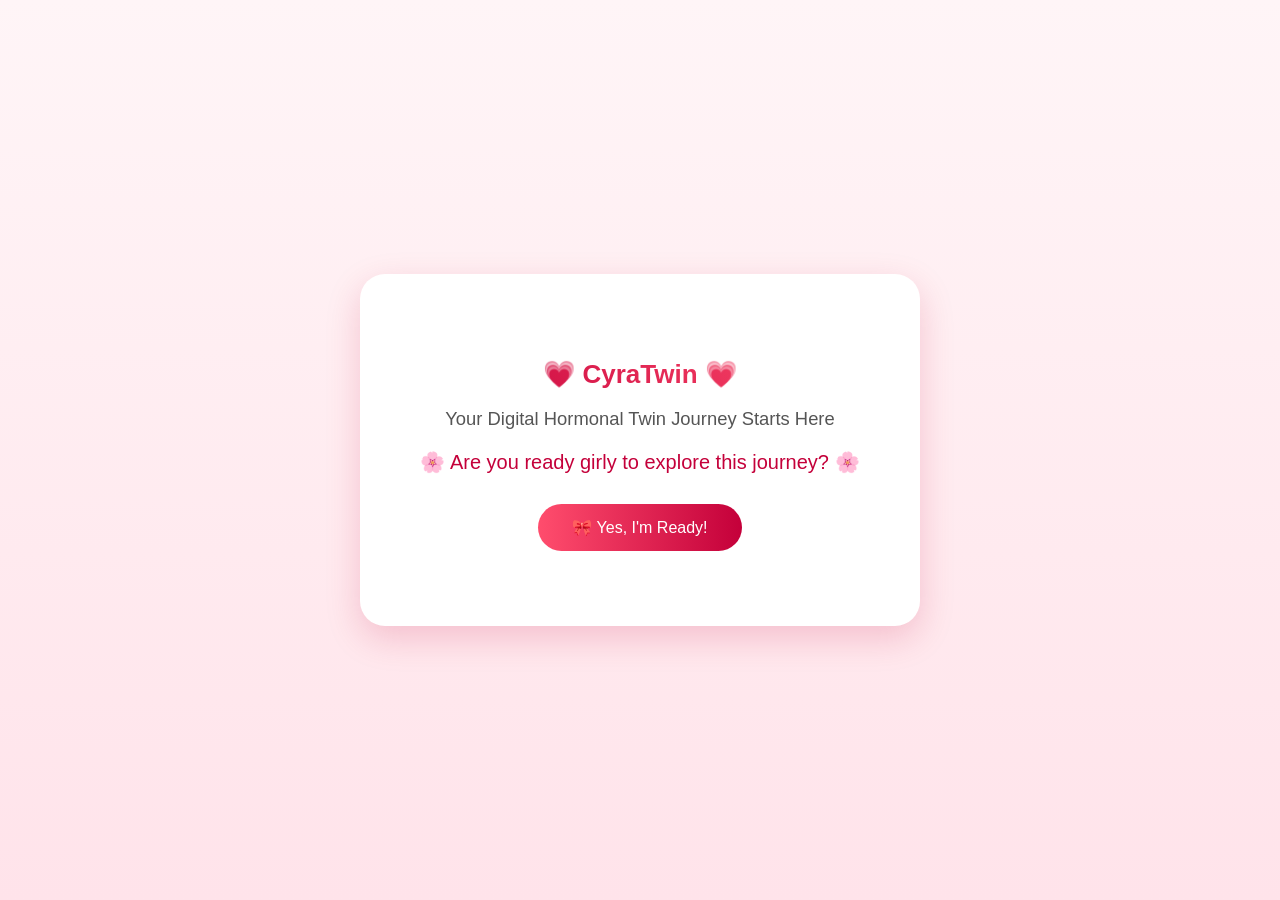
<file: index.html>
<!DOCTYPE html>
<html lang="en">
<head>
<meta charset="UTF-8">
<meta name="viewport" content="width=device-width, initial-scale=1.0">
<title>CyraTwin | Welcome</title>
<link rel="stylesheet" href="style.css">
</head>

<body class="landing">

<div class="landing-container">

    <h1 class="logo">💗 CyraTwin 💗</h1>

    <p class="tagline">
        Your Digital Hormonal Twin Journey Starts Here 
    </p>

    <p class="question">
        🌸 Are you ready girly to explore this journey? 🌸
    </p>

    <button onclick="goToMain()" class="start-btn">
        🎀 Yes, I'm Ready!
    </button>

    <div class="stickers">
    
    </div>

</div>

<script src="script.js"></script>
</body>
</html>
</file>
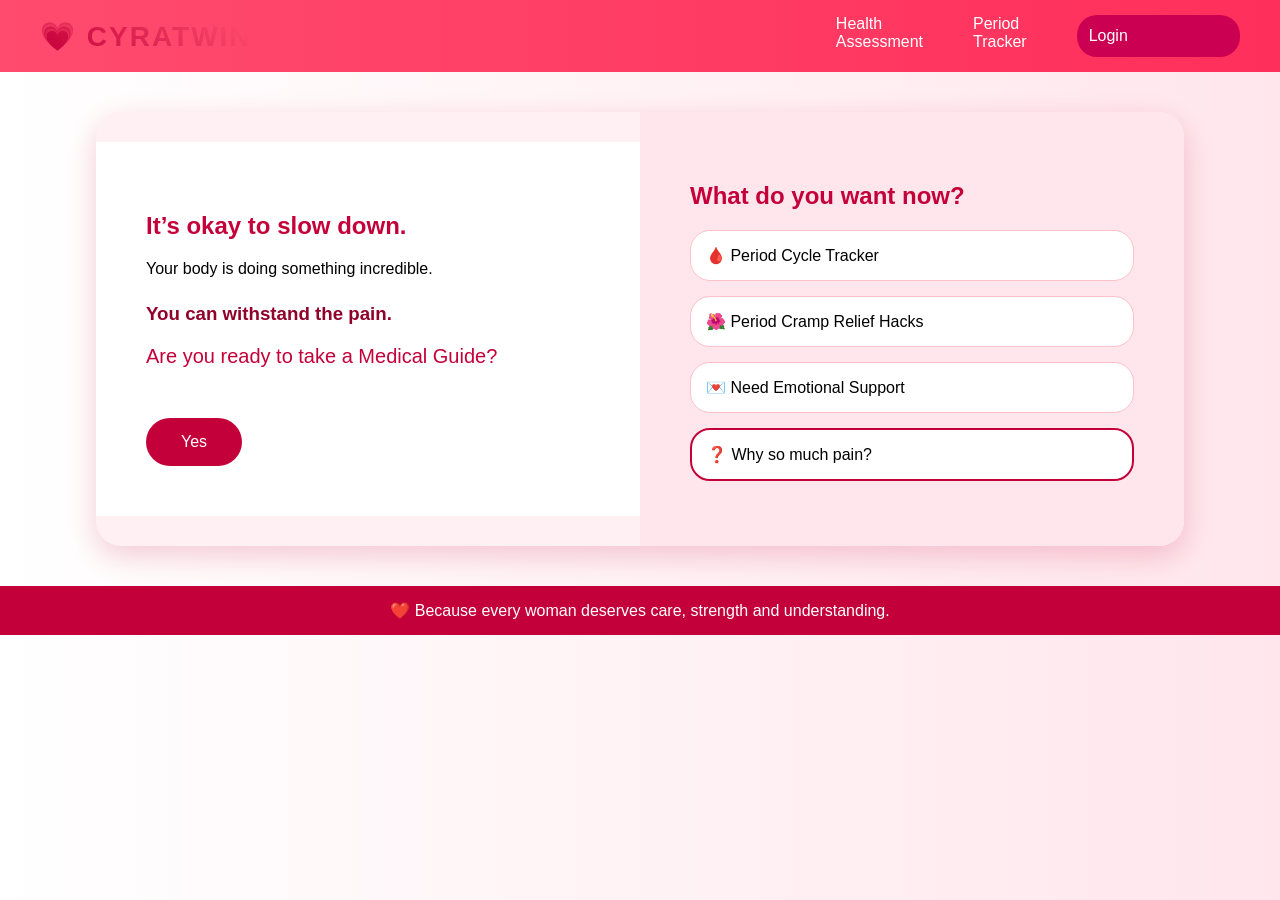
<file: home.html>
<!DOCTYPE html>
<html lang="en">
<head>
<meta charset="UTF-8">
<meta name="viewport" content="width=device-width, initial-scale=1.0">
<title>CyraTwin | Home</title>

<link href="https://fonts.googleapis.com/css2?family=Poppins:wght@300;500;700&display=swap" rel="stylesheet">
<link rel="stylesheet" href="style.css">
</head>

<body class="home-page">

<!-- TOP NAVIGATION -->
<header class="navbar">

    <div class="brand">
        💗 CYRATWIN
    </div>

    <nav class="nav-links">
        <a href="next.html">Health Assessment</a>
        <a href="next.html">Period Tracker</a>
        <a href="main.html" class="login-btn">Login</a>
    </nav>

</header>

<!-- MAIN CONTENT -->
<div class="home-container">

    <!-- LEFT SIDE -->
    <div class="left-section">
        <h2>It’s okay to slow down.</h2>
        <p>Your body is doing something incredible.</p>

        <h3>You can withstand the pain.</h3>

        <p class="question">
            Are you ready to take a Medical Guide?
        </p>

        <a href="next.html">
    <button class="primary-btn">Yes</button>
</a>
    </div>

    <!-- RIGHT SIDE -->
    <div class="right-section">
        <h2>What do you want now?</h2>

        <div class="option">🩸 Period Cycle Tracker</div>
        <div class="option">🌺 Period Cramp Relief Hacks</div>
        <div class="option">💌 Need Emotional Support</div>
        <div class="option highlight">❓ Why so much pain?</div>
    </div>

</div>

<div class="footer">
    ❤️ Because every woman deserves care, strength and understanding.
</div>

</body>
</html>
</file>
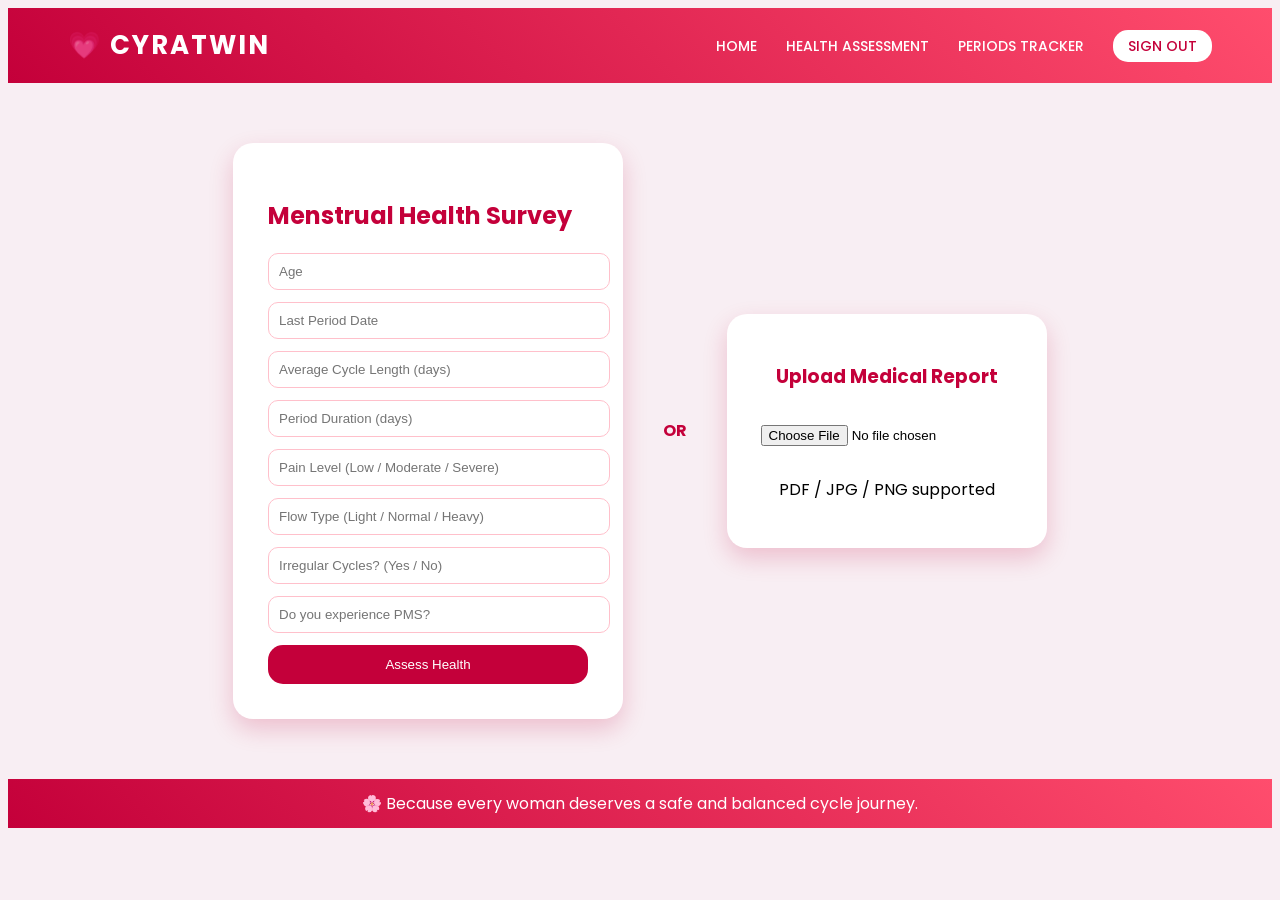
<file: next.html>
<!DOCTYPE html>
<html lang="en">
<head>
<meta charset="UTF-8">
<meta name="viewport" content="width=device-width, initial-scale=1.0">
<title>CyraTwin | Health Assessment</title>

<link href="https://fonts.googleapis.com/css2?family=Poppins:wght@300;500;700&display=swap" rel="stylesheet">
<link rel="stylesheet" href="style.css">
</head>

<body class="assessment-page">

<!-- NAVBAR -->
<header class="topbar">

    <div class="brand-name">
        💗 CYRATWIN
    </div>

    <nav class="top-links">
        <a href="home.html">HOME</a>
        <a href="next.html">HEALTH ASSESSMENT</a>
       <a href="tracker.html">PERIODS TRACKER</a>
        <a href="#" class="signout-btn">SIGN OUT</a>
    </nav>

</header>

<!-- MAIN SECTION -->
<div class="assessment-container">

    <!-- LEFT BIG CARD -->
    <div class="survey-card">
        <h2>Menstrual Health Survey</h2>

        <input type="number" placeholder="Age">
        <input type="text" placeholder="Last Period Date">
        <input type="number" placeholder="Average Cycle Length (days)">
        <input type="number" placeholder="Period Duration (days)">
        <input type="text" placeholder="Pain Level (Low / Moderate / Severe)">
        <input type="text" placeholder="Flow Type (Light / Normal / Heavy)">
        <input type="text" placeholder="Irregular Cycles? (Yes / No)">
        <input type="text" placeholder="Do you experience PMS?">

        <button class="assess-btn" onclick="goToTracker()">Assess Health</button>    </div>

    <div class="or-text">OR</div>

    <!-- RIGHT SMALL CARD -->
    <div class="upload-card">
        <h3>Upload Medical Report</h3>
        <input type="file">
        <p>PDF / JPG / PNG supported</p>
    </div>

</div>

<!-- FOOTER -->
<div class="bottom-bar">
    🌸 Because every woman deserves a safe and balanced cycle journey.
</div>

<script>
function goToTracker(){
    window.location.href = "tracker.html";
}
</script>

</body>
</html>
</file>
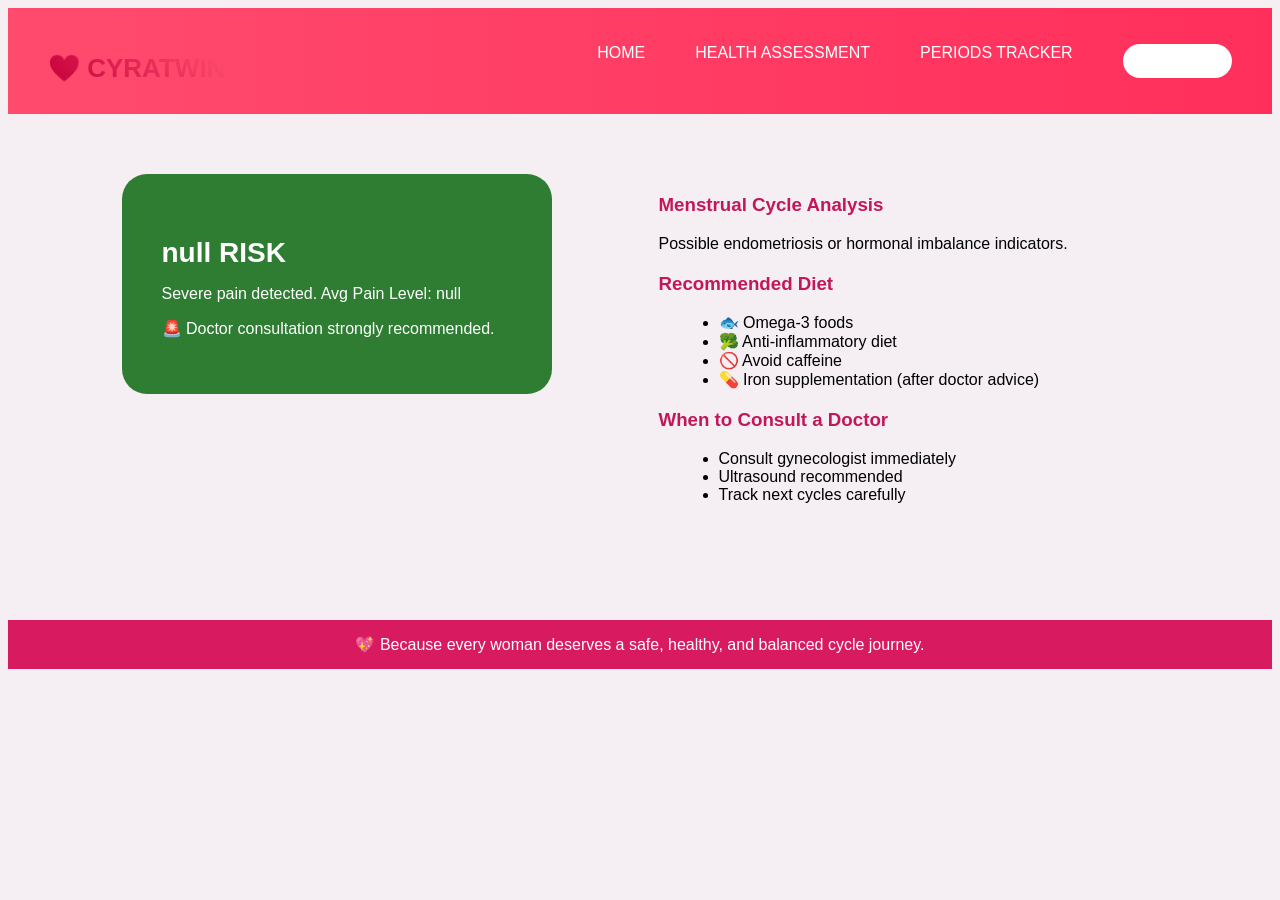
<file: result.html>
<!DOCTYPE html>
<html lang="en">
<head>
<meta charset="UTF-8">
<meta name="viewport" content="width=device-width, initial-scale=1.0">
<title>CYRATWIN | Health Report</title>
<link rel="stylesheet" href="style.css">
</head>

<body class="result-page">

<header class="navbar">
    <div class="logo">❤️ CYRATWIN</div>

    <nav class="nav-links">
        <a href="home.html">HOME</a>
        <a href="next.html">HEALTH ASSESSMENT</a>
        <a href="tracker.html">PERIODS TRACKER</a>
        <a href="#" class="logout-btn">SIGN OUT</a>
    </nav>
</header>

<div class="result-container">

    <!-- Risk Box -->
    <div class="risk-box">
        <h2 id="riskTitle">RISK</h2>
        <p id="riskMsg"></p>
        <p id="doctorMsg"></p>
    </div>

    <!-- Detailed Report -->
    <div class="report-section">

        <h3>Menstrual Cycle Analysis</h3>
        <p id="analysisText"></p>

        <h3>Recommended Diet</h3>
        <ul id="dietList"></ul>

        <h3>When to Consult a Doctor</h3>
        <ul id="doctorList"></ul>

    </div>

</div>

<footer class="footer-bar">
💖 Because every woman deserves a safe, healthy, and balanced cycle journey.
</footer>

<script>

const risk = localStorage.getItem("riskLevel");
const avgPain = localStorage.getItem("avgPain");

document.getElementById("riskTitle").innerText = risk + " RISK";

/* ================= LOW RISK ================= */
if(risk === "LOW"){

document.getElementById("riskMsg").innerText =
"Your cycle symptoms are normal. Avg Pain Level: " + avgPain;

document.getElementById("doctorMsg").innerText =
"✅ No immediate doctor consultation required.";

document.getElementById("analysisText").innerText =
"Mild hormonal fluctuations detected. Regular menstrual pattern.";

document.getElementById("dietList").innerHTML = `
<li>🥬 Iron rich foods (Spinach, Beetroot)</li>
<li>🍎 Fruits & hydration</li>
<li>🥛 Warm milk</li>
<li>🧘 Light stretching & yoga</li>`;

document.getElementById("doctorList").innerHTML = `
<li>Consult doctor only if pain suddenly increases</li>`;

/* ================= MEDIUM RISK ================= */
}else if(risk === "MEDIUM"){

document.getElementById("riskMsg").innerText =
"Moderate cramps detected. Avg Pain Level: " + avgPain;

document.getElementById("doctorMsg").innerText =
"⚠ Monitor next 2 cycles carefully.";

document.getElementById("analysisText").innerText =
"Possible PMS or mild dysmenorrhea symptoms.";

document.getElementById("dietList").innerHTML = `
<li>🥜 Magnesium foods (Almonds)</li>
<li>🍵 Ginger tea</li>
<li>🥗 Anti-inflammatory diet</li>
<li>🚶 Light walking recommended</li>`;

document.getElementById("doctorList").innerHTML = `
<li>If persists more than 3 cycles consult gynecologist</li>`;

/* ================= HIGH RISK ================= */
}else{

document.getElementById("riskMsg").innerText =
"Severe pain detected. Avg Pain Level: " + avgPain;

document.getElementById("doctorMsg").innerText =
"🚨 Doctor consultation strongly recommended.";

document.getElementById("analysisText").innerText =
"Possible endometriosis or hormonal imbalance indicators.";

document.getElementById("dietList").innerHTML = `
<li>🐟 Omega-3 foods</li>
<li>🥦 Anti-inflammatory diet</li>
<li>🚫 Avoid caffeine</li>
<li>💊 Iron supplementation (after doctor advice)</li>`;

document.getElementById("doctorList").innerHTML = `
<li>Consult gynecologist immediately</li>
<li>Ultrasound recommended</li>
<li>Track next cycles carefully</li>`;
}

</script>

</body>
</html>
</file>
<file: style.css>
/* Topbar */
.topbar {
    display: flex;
    justify-content: space-between;
    align-items: center;
    padding: 18px 60px;
    background: linear-gradient(45deg, #c4003a, #ff4d6d);
}

.brand-name {
    font-size: 26px;
    font-weight: 700;
    color: white;
    letter-spacing: 2px;
}

.top-links a {
    color: white;
    text-decoration: none;
    margin-left: 25px;
    font-size: 14px;
    font-weight: 500;
}

.signout-btn {
    background: white;
    color: #c4003a !important;
    padding: 6px 15px;
    border-radius: 15px;
}

/* Main layout */
.assessment-page {
    background: #f8eef3;
    font-family: 'Poppins', sans-serif;
}

.assessment-container {
    display: flex;
    justify-content: center;
    align-items: center;
    margin: 60px auto;
    gap: 40px;
}

/* Survey Card */
.survey-card {
    width: 320px;
    background: white;
    padding: 35px;
    border-radius: 20px;
    box-shadow: 0 10px 25px rgba(196, 0, 58, 0.2);
}

.survey-card h2 {
    color: #c4003a;
    margin-bottom: 20px;
}

.survey-card input {
    width: 100%;
    padding: 10px;
    margin-bottom: 12px;
    border-radius: 10px;
    border: 1px solid #ffc0cb;
}

.assess-btn {
    width: 100%;
    padding: 12px;
    border-radius: 15px;
    border: none;
    background: #c4003a;
    color: white;
    font-weight: 500;
    cursor: pointer;
}

.assess-btn:hover {
    background: #90002b;
}

/* OR text */
.or-text {
    font-weight: bold;
    color: #c4003a;
}

/* Upload Card */
.upload-card {
    width: 260px;
    background: white;
    padding: 30px;
    border-radius: 20px;
    text-align: center;
    box-shadow: 0 10px 25px rgba(196, 0, 58, 0.2);
}

.upload-card h3 {
    color: #c4003a;
}

.upload-card input {
    margin: 15px 0;
}

/* Bottom bar */
.bottom-bar {
    background: linear-gradient(45deg, #c4003a, #ff4d6d);
    color: white;
    text-align: center;
    padding: 12px;
}
/* NAVBAR */
.navbar {
    display: flex;
    justify-content: space-between;
    align-items: center;
    padding: 20px 60px;
    background: linear-gradient(to right, #ffffff, #ffe6ec);
}

/* Attractive Brand */
.brand {
    font-size: 28px;
    font-weight: 700;
    background: linear-gradient(45deg, #c4003a, #ff4d6d);
    -webkit-background-clip: text;
    -webkit-text-fill-color: transparent;
    letter-spacing: 2px;
}

/* Navigation Links */
.nav-links a {
    text-decoration: none;
    margin-left: 25px;
    color: #c4003a;
    font-weight: 500;
    transition: 0.3s;
}

.nav-links a:hover {
    color: #90002b;
}

/* Login Button */
.login-btn {
    padding: 8px 18px;
    border-radius: 20px;
    background: #c4003a;
    color: white !important;
}

.login-btn:hover {
    background: #90002b;
}
/* ===== LANDING PAGE CLEAN THEME ===== */

body.landing {
    margin: 0;
    height: 100vh;
    font-family: 'Poppins', sans-serif;
    background: linear-gradient(to bottom, #fff5f7, #ffe3ea);
    display: flex;
    justify-content: center;
    align-items: center;
}

/* Center Card */
.landing-container {
    background: white;
    padding: 55px;
    border-radius: 25px;
    text-align: center;
    width: 450px;
    box-shadow: 0 12px 35px rgba(196, 0, 58, 0.18);
}

/* Logo */
.logo {
    font-size: 2.7rem;
    font-weight: 700;
    background: linear-gradient(45deg, #c4003a, #ff4d6d);
    -webkit-background-clip: text;
    -webkit-text-fill-color: transparent;
    margin-bottom: 15px;
}

/* Tagline */
.tagline {
    font-size: 1.15rem;
    color: #555;
    margin-bottom: 10px;
}

/* Question */
.question {
    font-size: 1.25rem;
    font-weight: 600;
    color: #c4003a;
    margin-bottom: 30px;
}

/* Button */
.start-btn {
    padding: 14px 34px;
    background: linear-gradient(90deg,#ff4d6d,#c4003a);
    border: none;
    border-radius: 30px;
    color: white;
    font-size: 1rem;
    cursor: pointer;
    transition: 0.3s;
}

.start-btn:hover {
    transform: scale(1.07);
    box-shadow: 0 8px 20px rgba(196,0,58,0.3);
}

/* Stickers */
.stickers {
    margin-top: 20px;
    font-size: 1.5rem;
}
/* LOGIN PAGE */

body.login-page {
    margin: 0;
    font-family: 'Poppins', sans-serif;
    background: #f8e8ee;
}

.brand-title {
    text-align: center;
    margin-top: 30px;
    color: #cc0052;
    font-size: 2.5rem;
}

.login-container {
    width: 70%;
    margin: 40px auto;
    display: flex;
    background: #ffffff;
    border-radius: 25px;
    overflow: hidden;
    box-shadow: 0 10px 25px rgba(0,0,0,0.1);
}

.image-section {
    width: 50%;
}

.image-section img {
    width: 100%;
    height: 100%;
    object-fit: cover;
}

.form-section {
    width: 50%;
    padding: 40px;
}

.form-section h2 {
    color: #cc0052;
    margin-bottom: 20px;
}

.form-section input {
    width: 100%;
    padding: 12px;
    margin-bottom: 15px;
    border-radius: 10px;
    border: 1px solid #ddd;
    font-size: 1rem;
}

.login-btn {
    width: 100%;
    padding: 12px;
    background: #cc0052;
    color: white;
    border: none;
    border-radius: 20px;
    cursor: pointer;
    transition: 0.3s;
}

.login-btn:hover {
    background: #99003d;
}

.register-text {
    margin-top: 15px;
}

.register-text span {
    color: #cc0052;
    font-weight: bold;
    cursor: pointer;
}

.footer-bar {
    margin-top: 40px;
    text-align: center;
    padding: 15px;
    background: #cc0052;
    color: white;
}
/* ========================= */
/* CYCLE PAGE RED THEME */
/* ========================= */

body.cycle-page {
    margin: 0;
    font-family: Arial, sans-serif;
    background-color: #ffe6ea;
    text-align: center;
}

.logo {
    color: #c4003a;
    margin-top: 30px;
    font-size: 40px;
}

.cycle-container {
    display: flex;
    justify-content: center;
    align-items: center;
    margin: 40px auto;
    background: #fff0f3;
    width: 80%;
    border-radius: 25px;
    box-shadow: 0 10px 25px rgba(196, 0, 58, 0.2);
    overflow: hidden;
}

.cycle-image img {
    width: 100%;
    height: 100%;
    object-fit: cover;
}

.cycle-image {
    width: 50%;
}

.cycle-form {
    width: 50%;
    padding: 40px;
}

.cycle-form h2 {
    color: #c4003a;
    margin-bottom: 20px;
}

.cycle-form input,
.cycle-form select {
    width: 100%;
    padding: 15px;
    margin: 10px 0;
    border-radius: 15px;
    border: 1px solid #ffb3c1;
    font-size: 16px;
}

.cycle-form button {
    width: 100%;
    padding: 15px;
    margin-top: 20px;
    border: none;
    border-radius: 20px;
    background-color: #c4003a;
    color: white;
    font-size: 16px;
    cursor: pointer;
    transition: 0.3s;
}

.cycle-form button:hover {
    background-color: #90002b;
}

.footer {
    background-color: #c4003a;
    color: white;
    padding: 15px;
    margin-top: 40px;
}
/* ================= HOME PAGE ================= */

body.home-page {
    margin: 0;
    font-family: Arial, sans-serif;
    background: linear-gradient(to right, #ffffff, #ffe6ec);
}

.logo {
    text-align: center;
    color: #c4003a;
    margin-top: 30px;
    font-size: 38px;
}

.home-container {
    display: flex;
    justify-content: center;
    align-items: center;
    margin: 40px auto;
    width: 85%;
    background-color: #fff0f3;
    border-radius: 25px;
    box-shadow: 0 10px 30px rgba(196, 0, 58, 0.2);
    overflow: hidden;
}

.left-section {
    width: 50%;
    padding: 50px;
    background-color: white;
}

.left-section h2 {
    color: #c4003a;
}

.left-section h3 {
    margin-top: 25px;
    color: #90002b;
}

.question {
    margin-top: 20px;
    font-weight: 500;
}

.primary-btn {
    margin-top: 20px;
    padding: 15px 35px;
    border: none;
    border-radius: 25px;
    background-color: #c4003a;
    color: white;
    font-size: 16px;
    cursor: pointer;
    transition: 0.3s;
}

.primary-btn:hover {
    background-color: #90002b;
    transform: scale(1.05);
}

.right-section {
    width: 50%;
    padding: 50px;
    background-color: #ffe6ec;
}

.right-section h2 {
    color: #c4003a;
}

.option {
    background-color: white;
    padding: 15px;
    margin: 15px 0;
    border-radius: 20px;
    cursor: pointer;
    transition: 0.3s;
    border: 1px solid #ffc0cb;
}

.option:hover {
    background-color: #ffd6de;
    transform: translateX(5px);
}

.highlight {
    border: 2px solid #c4003a;
}

.footer {
    text-align: center;
    padding: 15px;
    background-color: #c4003a;
    color: white;
    margin-top: 40px;
}
/* ===== EXISTING STYLES ABOVE ===== */

/* CYCLE PAGE LAYOUT */
.cycle-container {
    display: flex;
    justify-content: space-between;
    align-items: center;
    width: 85%;
    margin: 60px auto;
    padding: 40px;
    background: #fff0f3;
    border-radius: 25px;
    box-shadow: 0 15px 35px rgba(196, 0, 58, 0.2);
}

/* Image Section */
.cycle-image {
    width: 45%;
    text-align: center;
}

.cycle-image img {
    width: 100%;
    max-width: 350px;
    border-radius: 20px;
    box-shadow: 0 10px 25px rgba(196, 0, 58, 0.25);
    transition: 0.3s ease;
}

.cycle-image img:hover {
    transform: scale(1.05);
}

/* Form Section */
.cycle-form {
    width: 50%;
}
/* TRACKER PAGE */
.tracker-page {
    background: #f8eef3;
    font-family: 'Poppins', sans-serif;
}

.tracker-container {
    width: 80%;
    margin: 60px auto;
}

.tracker-container h2 {
    color: #c4003a;
    margin-bottom: 25px;
}

/* TABLE */
.tracker-table {
    width: 100%;
    border-collapse: collapse;
    background: white;
    box-shadow: 0 8px 20px rgba(196, 0, 58, 0.2);
}

.tracker-table th {
    background: #2c3e50;
    color: white;
    padding: 12px;
    font-size: 14px;
}

.tracker-table td {
    padding: 12px;
    text-align: center;
    border-bottom: 1px solid #f0c5cf;
}

/* Chart Placeholder */
.chart-placeholder {
    margin-top: 30px;
    height: 150px;
    background: #ffffff;
    border-radius: 15px;
    display: flex;
    align-items: center;
    justify-content: center;
    color: #c4003a;
    font-weight: bold;
    box-shadow: 0 8px 20px rgba(196, 0, 58, 0.2);
}

/* Generate Report Button */
.report-btn {
    margin-top: 30px;
    float: right;
    padding: 15px 25px;
    border-radius: 15px;
    border: none;
    background: #2c3e50;
    color: white;
    cursor: pointer;
    font-weight: 500;
}

.report-btn:hover {
    background: #1a252f;
}
/* RESULT PAGE */
.result-page {
    background: #f5eef2;
    font-family: 'Poppins', sans-serif;
}

.result-container {
    display: flex;
    justify-content: space-around;
    align-items: flex-start;
    padding: 60px;
}

.risk-box {
    background: #2e7d32;
    color: white;
    padding: 40px;
    border-radius: 25px;
    width: 350px;
}

.risk-box h2 {
    font-size: 28px;
    margin-bottom: 15px;
}

.report-section {
    width: 500px;
}

.report-section h3 {
    margin-top: 20px;
    color: #c2185b;
}

.report-section ul {
    margin-left: 20px;
}

.footer-bar {
    background: #d81b60;
    color: white;
    text-align: center;
    padding: 15px;
    margin-top: 40px;
}
/* Top pink bar */
.navbar {
    display: flex;
    justify-content: space-between;
    align-items: center;
    padding: 15px 40px;
    background: linear-gradient(90deg, #ff4b6e, #ff2f5b);
    color: white;
}

/* logo text */
.logo {
    font-size: 26px;
    font-weight: bold;
}

/* right menu */
.nav-links {
    display: flex;
    gap: 25px;
}

.nav-links a {
    color: white;
    text-decoration: none;
    font-weight: 500;
}

/* signout button */
.logout-btn {
    background: white;
    color: #ff2f5b;
    padding: 8px 16px;
    border-radius: 20px;
}
.entry-form{
display:grid;
grid-template-columns: repeat(4,1fr);
gap:10px;
margin-bottom:20px;
}

.entry-form input{
padding:10px;
border-radius:8px;
border:1px solid #ccc;
}

.entry-form button{
grid-column: span 4;
padding:12px;
background:#c4003a;
color:white;
border:none;
border-radius:10px;
cursor:pointer;
}
</file>
